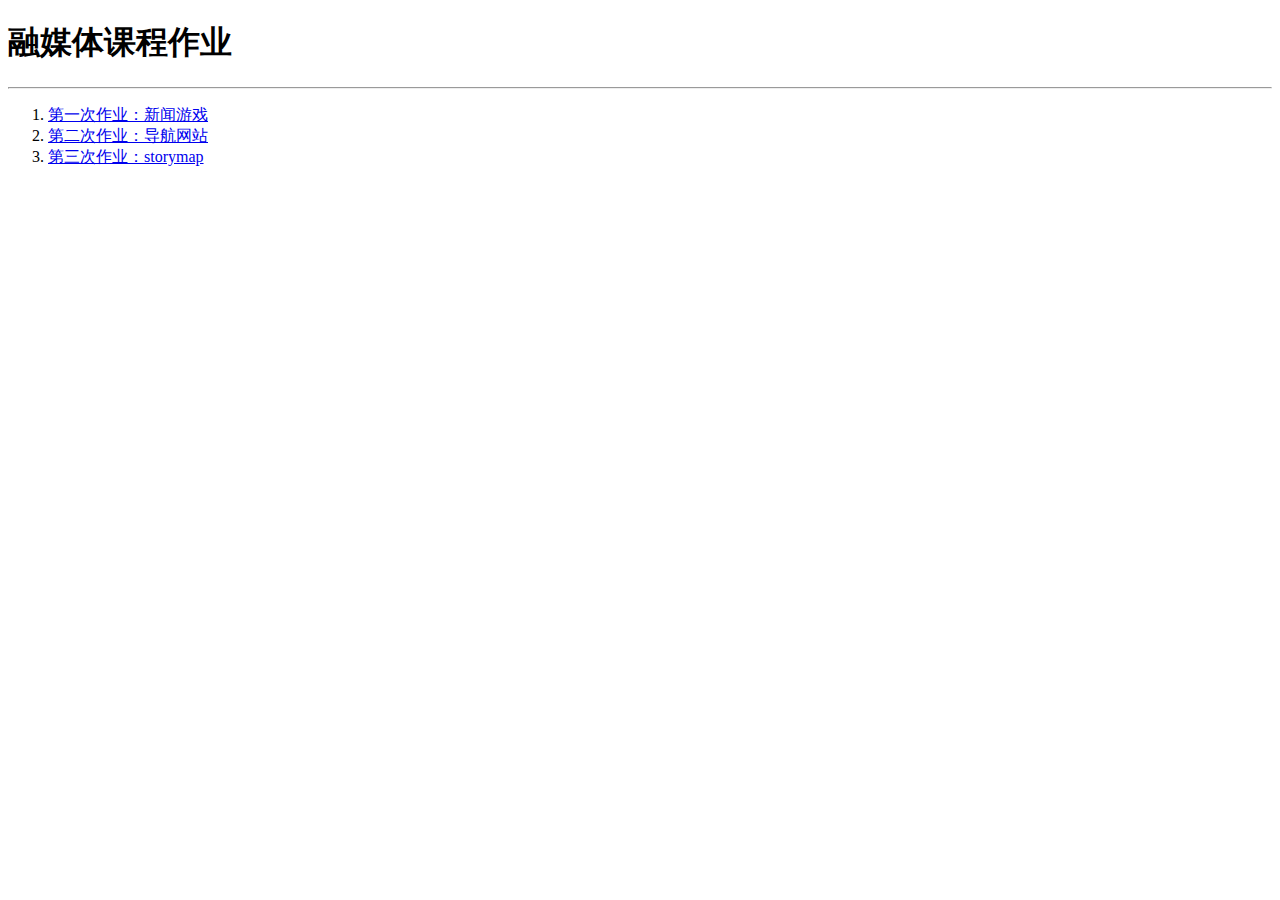
<file: index.html>
<!DOCTYPE html>
    <html lang ="zh">
        <head>
            <meta charset="UTF-8" />
            <meta name="viewport" content="width=device-width,initial-scale=1.0" />
            <title>融媒体课程作业</title>
        </head>
            <body>
                <div>
              <h1>融媒体课程作业</h1>
                </div>
              <hr />
              <ol>
                <li><a href="./web/index.html">第一次作业：新闻游戏</a></li>
                <li><a href="./nav/index.html">第二次作业：导航网站</a></li>
                <li><a href="./storymap/index.html">第三次作业：storymap</a></li>
              </ol>  
            </body>
    </html>
</file>
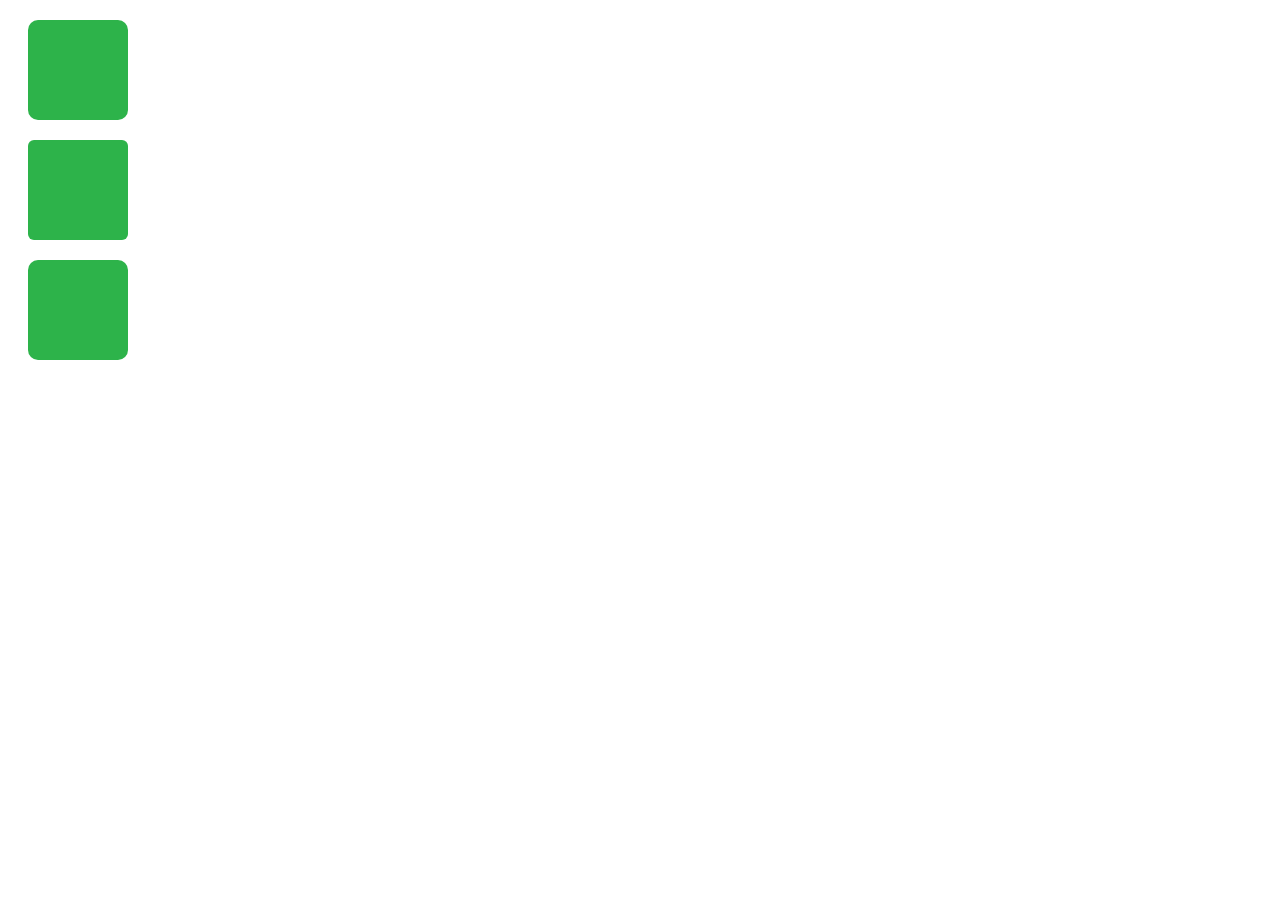
<file: animation.html>
<!DOCTYPE html>
<html lang="zh">
  <head>
    <meta charset="utf-8" />
    <meta http-equiv="X-UA-Compatible" content="IE=edge" />
    <title>过渡效果练习</title>
    <style>
      div {
        width: 100px;
        height: 100px;
        border-radius: 10px;
        margin: 20px;
      }

      .box {
        background: #2db34a;
        /*transition-property: background;*/
        transition-duration: 0.2s;
        transition-timing-function: linear;
      }

      .box:hover {
        background: #ff7b29;
        width: 200px;
      }

      .multiprop {
        background: #2db34a;
        border-radius: 6px;
        transition-property: background, border-radius;
        transition-duration: 0.2s;
        transition-timing-function: linear;
      }

      .multiprop:hover {
        background: #ff7b29;
        border-radius: 50%;
      }

      .ease {
        background: #2db34a;
        /*transition-property: background;*/
        transition-duration: 0.3s;
        transition-timing-function: ease-in;
      }

      .ease:hover {
        width: 500px;
      }
    </style>
  </head>

  <body>
    <div class="box"></div>
    <div class="multiprop"></div>
    <div class="ease"></div>
  </body>
</html>
</file>
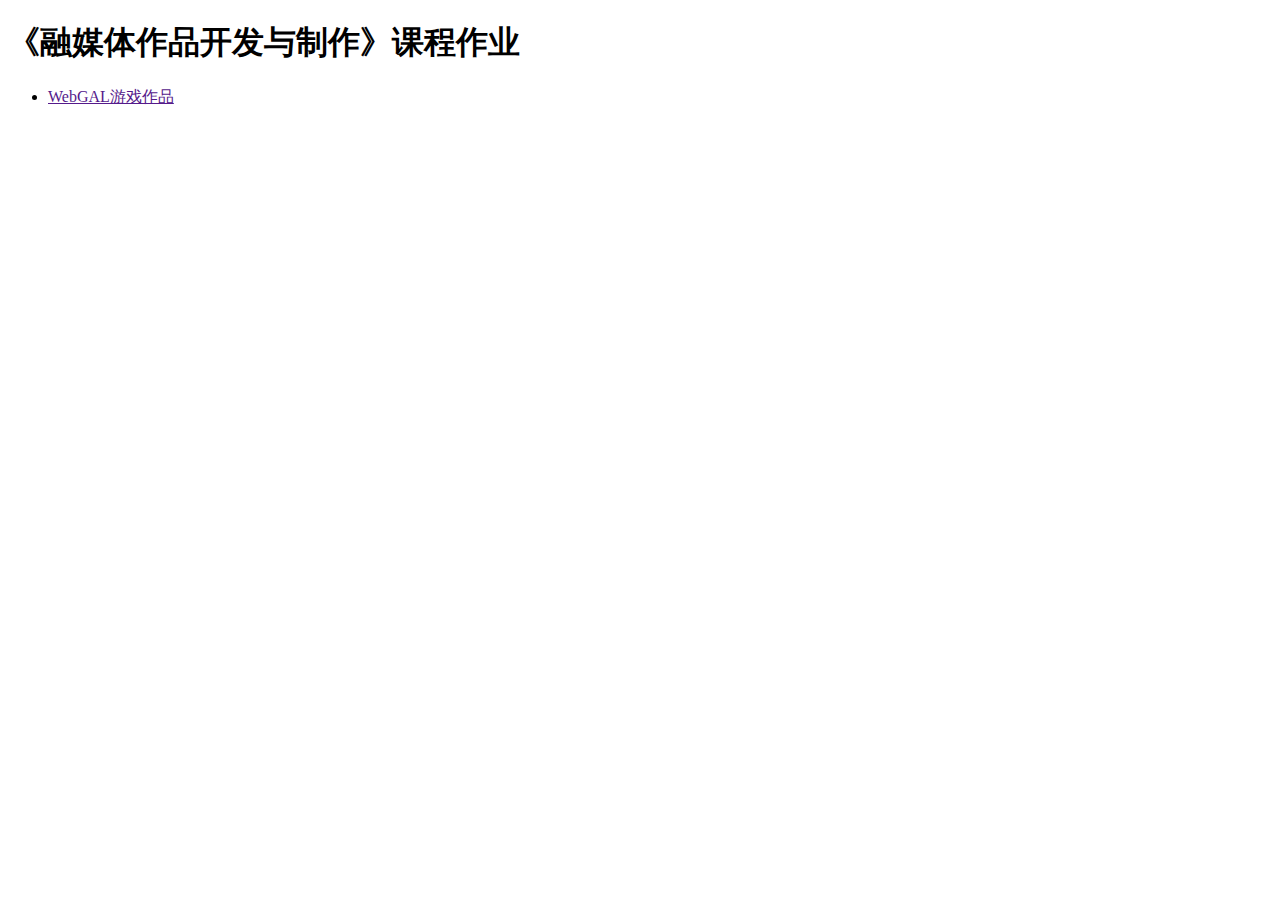
<file: GAME.html>
<!DOCTYPE html>
<html lang="en">
<head>
    <meta charset="UTF-8">
    <meta name="viewport" content="width=device-width, initial-scale=1.0">
    <title>Document</title>
</head>

<body>
    <h1>《融媒体作品开发与制作》课程作业</h1>
    <ul>
     <li><a href="">WebGAL游戏作品</a></li>   
    </ul>
</body>
</html>
</file>
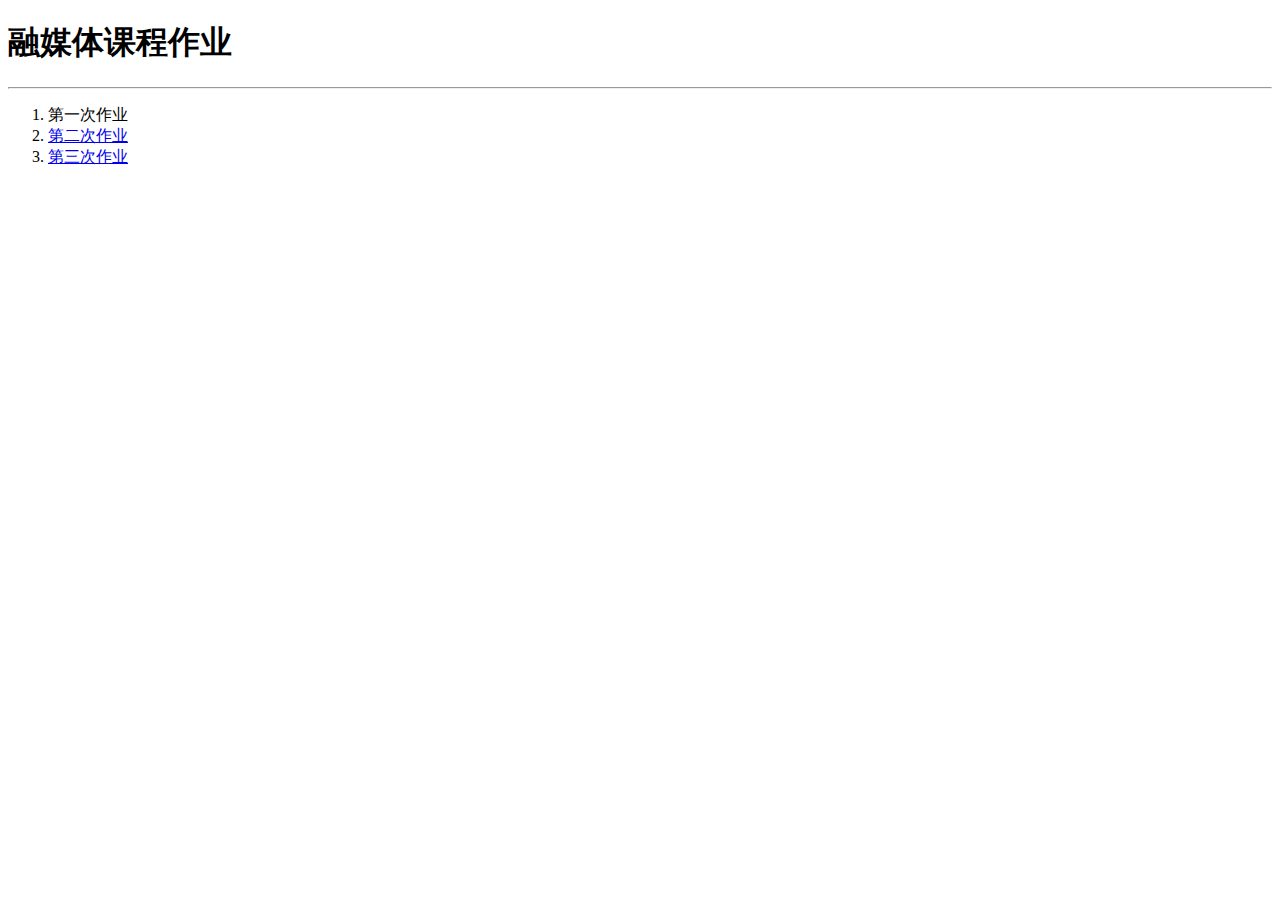
<file: Homework.html>
<!DOCTYPE html>
    <html lang ="zh">
        <head>
            <meta charset="UTF-8" />
            <meta name="viewport" content="width=device-width,initial-scale=1.0" />
            <title>融媒体课程作业</title>
        </head>
            <body>
                <div>
              <h1>融媒体课程作业</h1>
                </div>
              <hr />
              <ol>
                <li>第一次作业</li>
                <li><a href="file:///D:/Users/Public/no.1/GAME.html">第二次作业</a></li>
                <li><a href="file:///D:/Users/Public/no.1/CSS.html">第三次作业</a></li>
              </ol>  
            </body>
    </html>
</file>
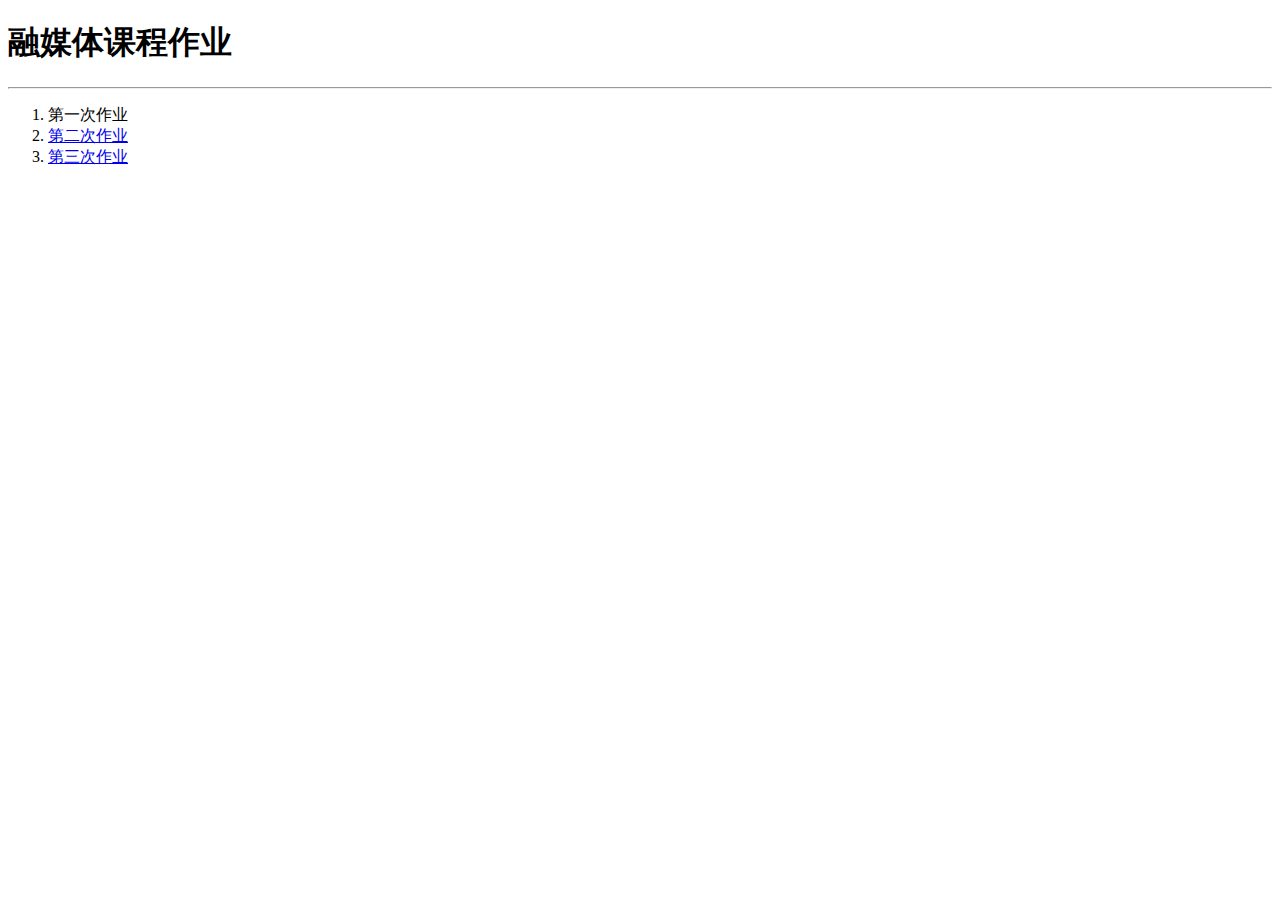
<file: HTML.html>
<!DOCTYPE html>
    <html lang ="zh">
        <head>
            <meta charset="UTF-8" />
            <meta name="viewport" content="width=device-width,initial-scale=1.0" />
            <title>融媒体课程作业</title>
        </head>
            <body>
                <div>
              <h1>融媒体课程作业</h1>
                </div>
              <hr />
              <ol>
                <li>第一次作业</li>
                <li><a href="file:///D:/Users/Public/no.1/index.html">第二次作业</a></li>
                <li><a href="file:///D:/Users/Public/no.1/CSS.html">第三次作业</a></li>
              </ol>  
            </body>
    </html>
</file>
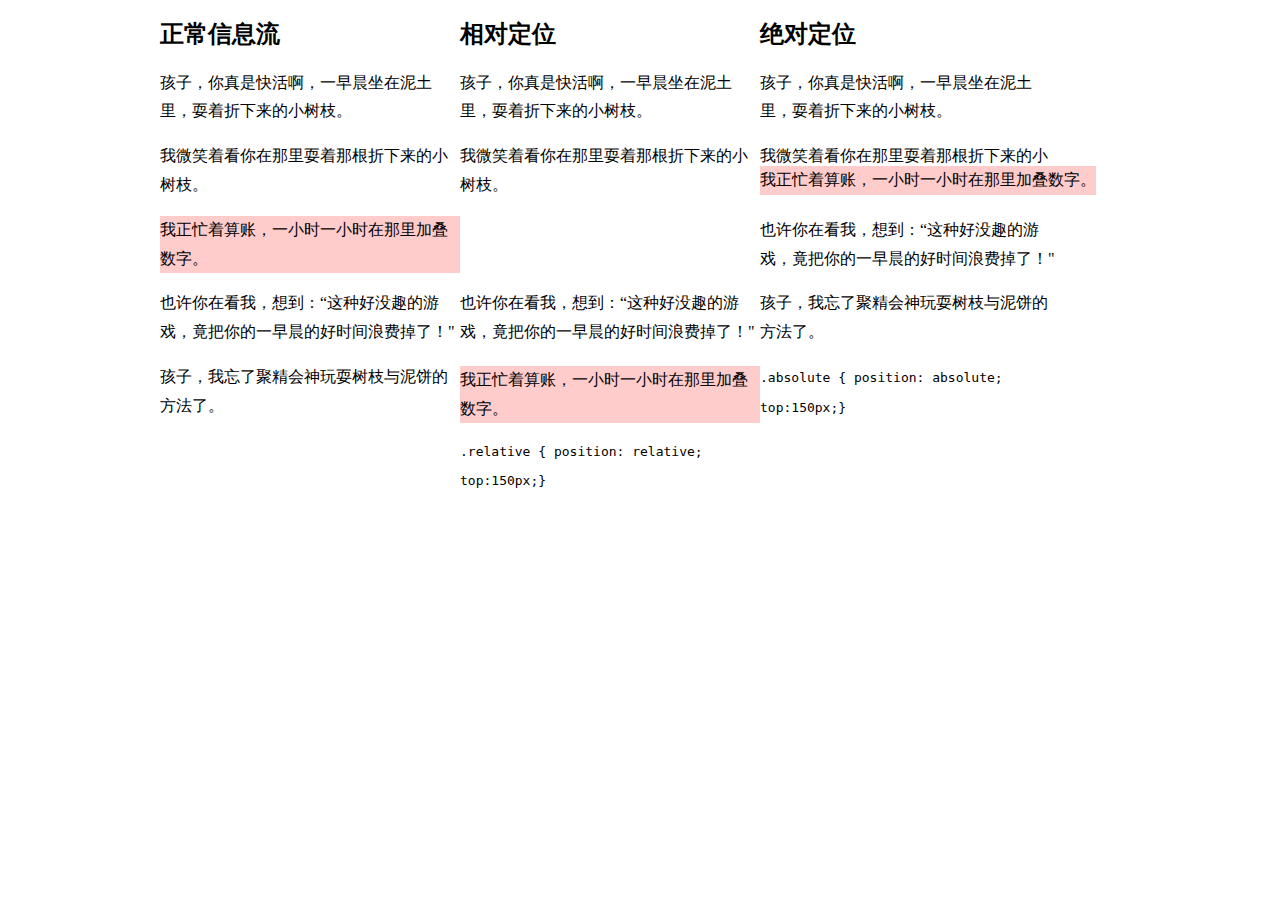
<file: position.html>
<!DOCTYPE html>
<html>
  <head>
    <meta http-equiv="Content-Type" content="text/html; charset=utf-8" />
    <title>相对定位与绝对定位</title>
    <style type="text/css">
      body {
        width:960px;
        margin: 0 auto;
        font-family: 微软雅黑；
        font-size:18px;
        line-height:1.8em;
      }
      div {
        width: 300px;
        float: left;
      }
      .relative {
        position: relative;
        top:150px;
      }
      .absolute {
        position: absolute;
        top:150px;
      }
      .bg {
        background-color: #fcc;
      }
    </style>
  </head>
  <body>
    <div>
      <h2>正常信息流</h2>
      <p>孩子，你真是快活啊，一早晨坐在泥土里，耍着折下来的小树枝。</p>
      <p>我微笑着看你在那里耍着那根折下来的小树枝。</p>
      <p class="bg">我正忙着算账，一小时一小时在那里加叠数字。</p>
      <p>
        也许你在看我，想到：“这种好没趣的游戏，竟把你的一早晨的好时间浪费掉了！"
      </p>
      <p>孩子，我忘了聚精会神玩耍树枝与泥饼的方法了。</p>
    </div>
    <div>
      <h2>相对定位</h2>
      <p>孩子，你真是快活啊，一早晨坐在泥土里，耍着折下来的小树枝。</p>
      <p>我微笑着看你在那里耍着那根折下来的小树枝。</p>
      <p class="bg relative">我正忙着算账，一小时一小时在那里加叠数字。</p>
      <p>
        也许你在看我，想到：“这种好没趣的游戏，竟把你的一早晨的好时间浪费掉了！"
      </p>
      <p>孩子，我忘了聚精会神玩耍树枝与泥饼的方法了。</p>
      <code>.relative { position: relative; top:150px;}</code>
    </div>
    <div>
      <h2>绝对定位</h2>
      <p>孩子，你真是快活啊，一早晨坐在泥土里，耍着折下来的小树枝。</p>
      <p>我微笑着看你在那里耍着那根折下来的小树枝。</p>
      <p class="bg absolute">我正忙着算账，一小时一小时在那里加叠数字。</p>
      <p>
        也许你在看我，想到：“这种好没趣的游戏，竟把你的一早晨的好时间浪费掉了！"
      </p>
      <p>孩子，我忘了聚精会神玩耍树枝与泥饼的方法了。</p>
      <code>.absolute { position: absolute; top:150px;} </code>
    </div>
  </body>
</html>
</file>
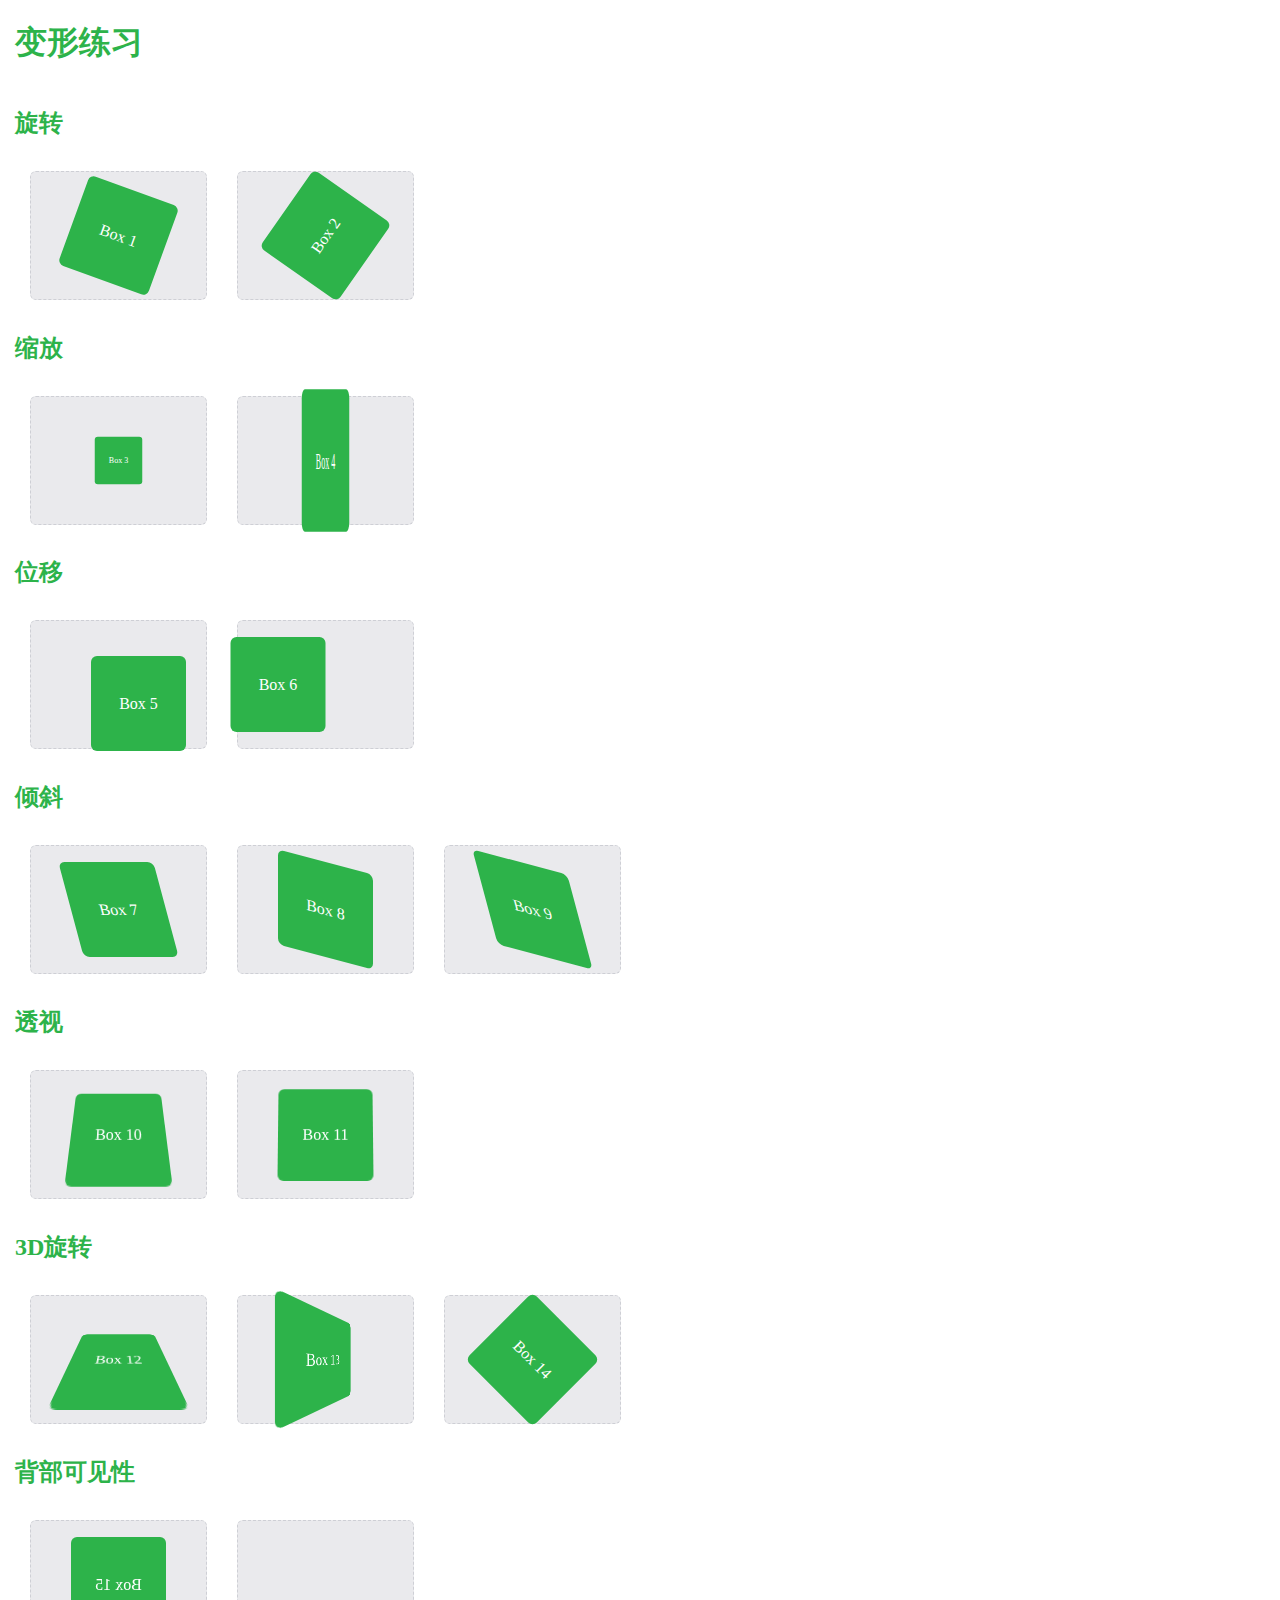
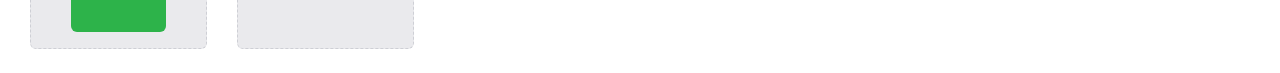
<file: transform.html>
<!DOCTYPE html>
<html lang="zh">
  <head>
    <meta charset="utf-8" />
    <meta http-equiv="X-UA-Compatible" content="IE=edge" />
    <title>变形练习</title>
    <style>
      .clearfix:before,
      .clearfix:after {
        display: table;
        content: " ";
      }

      .clearfix:after {
        clear: both;
      }

      body {
        color: #fff;
        margin: 12px 15px;
      }

      h1,
      h2 {
        color: #2db34a;
      }

      .original,
      .box {
        border-radius: 6px;
      }

      .original {
        background: #eaeaed;
        border: 1px dashed #cecfd5;
        float: left;
        margin: 12px 15px;
      }

      .box {
        background: #2db34a;
        height: 95px;
        line-height: 95px;
        text-align: center;
        width: 95px;
      }

      .box-1 {
        transform: rotate(20deg);
      }

      .box-2 {
        transform: rotate(-55deg);
      }

      .box-3 {
        transform: scale(0.5);
      }

      .box-4 {
        transform: scale(0.5, 1.5);
      }

      .box-5 {
        transform: translate(20px, 20%);
      }

      .box-6 {
        transform: translate(-50%);
      }

      .box-7 {
        transform: skew(15deg);
      }

      .box-8 {
        transform: skewY(15deg);
      }

      .box-9 {
        transform: skew(15deg, 15deg);
      }

      .box-10 {
        transform: perspective(100px) rotateX(15deg);
      }

      .box-11 {
        transform: perspective(1100px) rotateX(15deg);
      }

      .box-12 {
        transform: perspective(100px) rotateX(45deg);
      }

      .box-13 {
        transform: perspective(100px) rotateY(45deg);
      }

      .box-14 {
        transform: perspective(100px) rotateZ(45deg);
      }

      .box-15 {
        transform: perspective(100px) rotateY(180deg);
      }

      .box-16 {
        transform: perspective(100px) rotateY(180deg);
        backface-visibility: hidden;
      }
    </style>
  </head>

  <body>
    <h1>变形练习</h1>
    <div class="clearfix">
      <h2>旋转</h2>
      <div class="original">
        <div class="spin">
          <figure class="box box-1">Box 1</figure>
        </div>
      </div>
      <div class="original">
        <div class="spin">
          <figure class="box box-2">Box 2</figure>
        </div>
      </div>
    </div>
    <div class="clearfix">
      <h2>缩放</h2>
      <div class="original">
        <div class="spin">
          <figure class="box box-3">Box 3</figure>
        </div>
      </div>
      <div class="original">
        <div class="spin">
          <figure class="box box-4">Box 4</figure>
        </div>
      </div>
    </div>
    <div class="clearfix">
      <h2>位移</h2>
      <div class="original">
        <div class="spin">
          <figure class="box box-5">Box 5</figure>
        </div>
      </div>
      <div class="original">
        <div class="spin">
          <figure class="box box-6">Box 6</figure>
        </div>
      </div>
    </div>
    <div class="clearfix">
      <h2>倾斜</h2>
      <div class="original">
        <div class="spin">
          <figure class="box box-7">Box 7</figure>
        </div>
      </div>
      <div class="original">
        <div class="spin">
          <figure class="box box-8">Box 8</figure>
        </div>
      </div>
      <div class="original">
        <div class="spin">
          <figure class="box box-9">Box 9</figure>
        </div>
      </div>
    </div>
    <div class="clearfix">
      <h2>透视</h2>
      <div class="original">
        <div class="spin">
          <figure class="box box-10">Box 10</figure>
        </div>
      </div>
      <div class="original">
        <div class="spin">
          <figure class="box box-11">Box 11</figure>
        </div>
      </div>
    </div>
    <div class="clearfix">
      <h2>3D旋转</h2>
      <div class="original">
        <div class="spin">
          <figure class="box box-12">Box 12</figure>
        </div>
      </div>
      <div class="original">
        <div class="spin">
          <figure class="box box-13">Box 13</figure>
        </div>
      </div>
      <div class="original">
        <div class="spin">
          <figure class="box box-14">Box 14</figure>
        </div>
      </div>
    </div>
    <div class="clearfix">
      <h2>背部可见性</h2>
      <div class="original">
        <div class="spin">
          <figure class="box box-15">Box 15</figure>
        </div>
      </div>
      <div class="original">
        <div class="spin">
          <figure class="box box-16">Box 16</figure>
        </div>
      </div>
    </div>
  </body>
</html>
</file>
